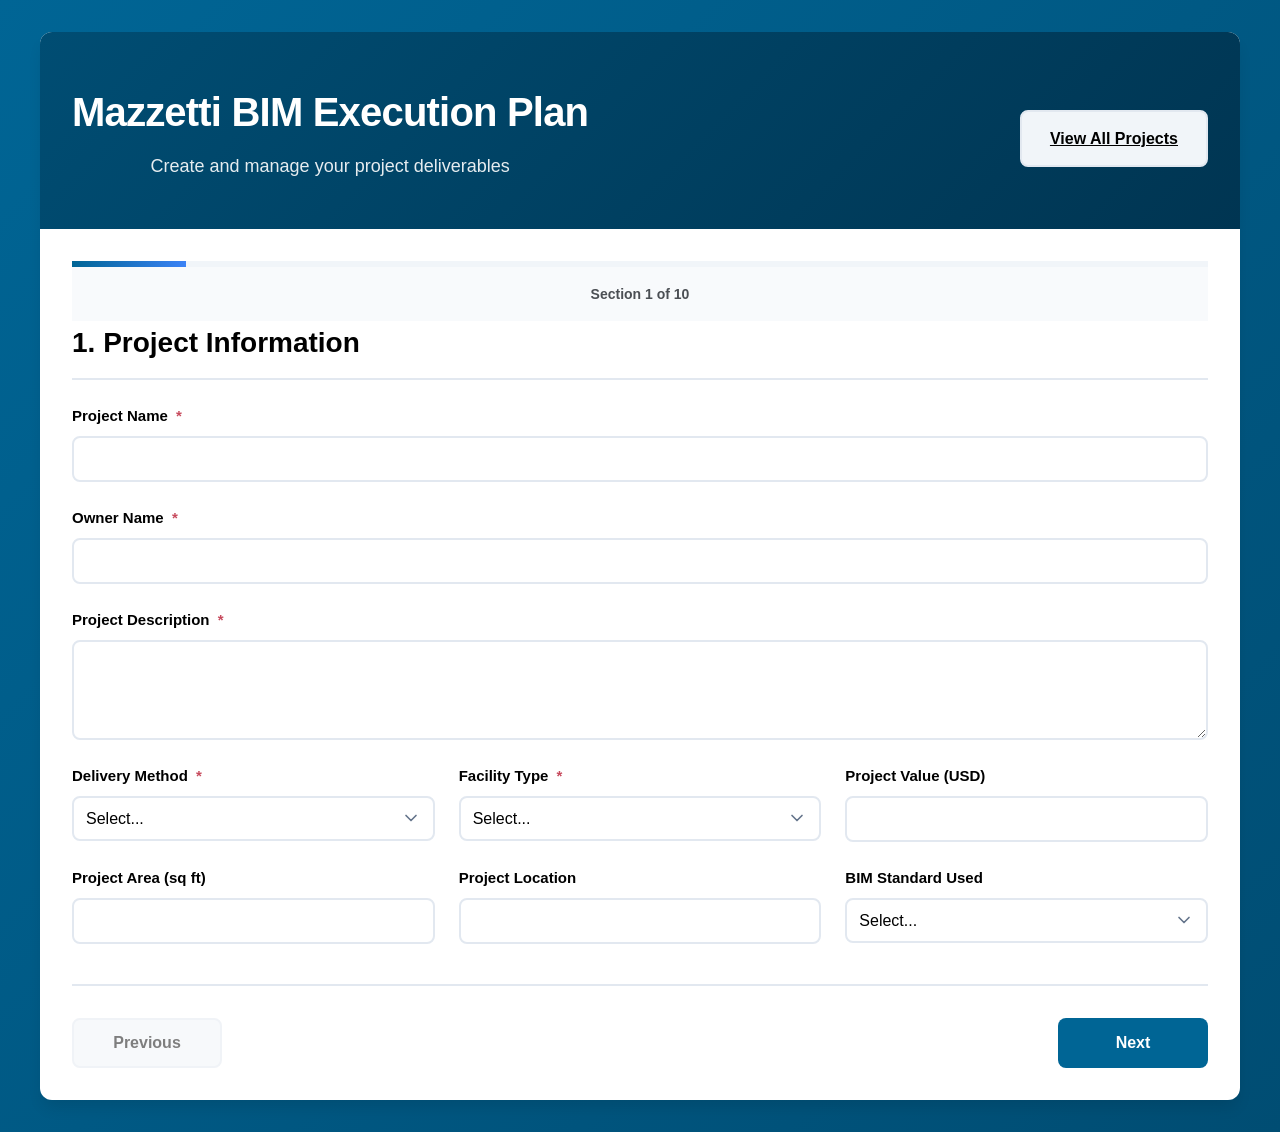
<file: bim-execution-plan.html>
<!DOCTYPE html>
<html lang="en">
<head>
    <meta charset="UTF-8">
    <meta name="viewport" content="width=device-width, initial-scale=1.0">
    <meta name="description" content="BIM Execution Plan (BEP) Form - Fill out comprehensive project information for Building Information Modeling">
    <title>Mazzetti BIM Execution Plan</title>
    <link rel="stylesheet" href="styles.css">
</head>
<body>
    <div class="container">
        <header class="header">
            <div style="display: flex; justify-content: space-between; align-items: center; flex-wrap: wrap;">
                <div>
                    <h1>Mazzetti BIM Execution Plan</h1>
                    <p class="subtitle">Create and manage your project deliverables</p>
                </div>
                <a href="dashboard.html" class="btn-secondary" style="margin-top: 1rem;">View All Projects</a>
            </div>
        </header>

        <form id="bepForm" class="bep-form" novalidate>
            <!-- Progress Indicator -->
            <div class="progress-bar">
                <div class="progress-fill" id="progressFill"></div>
            </div>
            <div class="progress-text" id="progressText">Section 1 of 10</div>

            <!-- Section 1: Project Information -->
            <section class="form-section active" data-section="1">
                <h2>1. Project Information</h2>
                <div class="form-grid">
                    <div class="form-group full-width">
                        <label for="projectName">Project Name <span class="required">*</span></label>
                        <input type="text" id="projectName" name="projectName" required>
                        <span class="error-message"></span>
                    </div>

                    <div class="form-group full-width">
                        <label for="ownerName">Owner Name <span class="required">*</span></label>
                        <input type="text" id="ownerName" name="ownerName" required>
                        <span class="error-message"></span>
                    </div>

                    <div class="form-group full-width">
                        <label for="projectDescription">Project Description <span class="required">*</span></label>
                        <textarea id="projectDescription" name="projectDescription" rows="4" required></textarea>
                        <span class="error-message"></span>
                    </div>

                    <div class="form-group">
                        <label for="deliveryMethod">Delivery Method <span class="required">*</span></label>
                        <select id="deliveryMethod" name="deliveryMethod" required>
                            <option value="">Select...</option>
                            <option value="design-bid-build">Design-Bid-Build</option>
                            <option value="design-build">Design-Build</option>
                            <option value="cm-at-risk">CM at Risk</option>
                            <option value="ipdp">Integrated Project Delivery (IPD)</option>
                            <option value="ppp">Public-Private Partnership</option>
                        </select>
                        <span class="error-message"></span>
                    </div>

                    <div class="form-group">
                        <label for="facilityType">Facility Type <span class="required">*</span></label>
                        <select id="facilityType" name="facilityType" required>
                            <option value="">Select...</option>
                            <option value="commercial">Commercial</option>
                            <option value="residential">Residential</option>
                            <option value="industrial">Industrial</option>
                            <option value="healthcare">Healthcare</option>
                            <option value="educational">Educational</option>
                            <option value="infrastructure">Infrastructure</option>
                            <option value="mixed-use">Mixed-Use</option>
                        </select>
                        <span class="error-message"></span>
                    </div>

                    <div class="form-group">
                        <label for="projectValue">Project Value (USD)</label>
                        <input type="number" id="projectValue" name="projectValue" min="0" step="1000">
                        <span class="error-message"></span>
                    </div>

                    <div class="form-group">
                        <label for="projectArea">Project Area (sq ft)</label>
                        <input type="number" id="projectArea" name="projectArea" min="0" step="100">
                        <span class="error-message"></span>
                    </div>

                    <div class="form-group">
                        <label for="projectLocation">Project Location</label>
                        <input type="text" id="projectLocation" name="projectLocation">
                        <span class="error-message"></span>
                    </div>

                    <div class="form-group">
                        <label for="standardUsed">BIM Standard Used</label>
                        <select id="standardUsed" name="standardUsed">
                            <option value="">Select...</option>
                            <option value="iso-19650">ISO 19650</option>
                            <option value="nbims-us">NBIMS-US</option>
                            <option value="pasi-pas-1192">PAS 1192</option>
                            <option value="singapore-bim">Singapore BIM Guide</option>
                            <option value="other">Other</option>
                        </select>
                        <span class="error-message"></span>
                    </div>
                </div>
            </section>

            <!-- Section 2: Key Contacts -->
            <section class="form-section" data-section="2">
                <h2>2. Key Project Contacts</h2>
                <div id="contactsContainer">
                    <div class="contact-item" data-contact="1">
                        <h3>Contact 1</h3>
                        <div class="form-grid">
                            <div class="form-group">
                                <label for="contactOrg1">Organization <span class="required">*</span></label>
                                <input type="text" id="contactOrg1" name="contactOrg1" required>
                                <span class="error-message"></span>
                            </div>
                            <div class="form-group">
                                <label for="contactRole1">Role <span class="required">*</span></label>
                                <select id="contactRole1" name="contactRole1" required>
                                    <option value="">Select...</option>
                                    <option value="owner">Owner</option>
                                    <option value="architect">Architect</option>
                                    <option value="engineer">Engineer</option>
                                    <option value="contractor">General Contractor</option>
                                    <option value="bim-manager">BIM Manager</option>
                                    <option value="consultant">Consultant</option>
                                    <option value="other">Other</option>
                                </select>
                                <span class="error-message"></span>
                            </div>
                            <div class="form-group">
                                <label for="contactName1">Contact Name <span class="required">*</span></label>
                                <input type="text" id="contactName1" name="contactName1" required>
                                <span class="error-message"></span>
                            </div>
                            <div class="form-group">
                                <label for="contactEmail1">Email <span class="required">*</span></label>
                                <input type="email" id="contactEmail1" name="contactEmail1" required>
                                <span class="error-message"></span>
                            </div>
                            <div class="form-group">
                                <label for="contactPhone1">Phone</label>
                                <input type="tel" id="contactPhone1" name="contactPhone1">
                                <span class="error-message"></span>
                            </div>
                        </div>
                    </div>
                </div>
                <button type="button" class="btn-secondary" id="addContact">+ Add Another Contact</button>
            </section>

            <!-- Section 3: Project Goals -->
            <section class="form-section" data-section="3">
                <h2>3. Project Goals & BIM Uses</h2>
                <div class="form-group full-width">
                    <label>Select Primary BIM Uses <span class="required">*</span></label>
                    <div class="checkbox-grid">
                        <label class="checkbox-label">
                            <input type="checkbox" name="bimUse" value="design-authoring" required>
                            <span>Design Authoring</span>
                        </label>
                        <label class="checkbox-label">
                            <input type="checkbox" name="bimUse" value="design-review">
                            <span>Design Review</span>
                        </label>
                        <label class="checkbox-label">
                            <input type="checkbox" name="bimUse" value="3d-coordination">
                            <span>3D Coordination</span>
                        </label>
                        <label class="checkbox-label">
                            <input type="checkbox" name="bimUse" value="code-validation">
                            <span>Code Validation</span>
                        </label>
                        <label class="checkbox-label">
                            <input type="checkbox" name="bimUse" value="cost-estimation">
                            <span>Cost Estimation</span>
                        </label>
                        <label class="checkbox-label">
                            <input type="checkbox" name="bimUse" value="4d-scheduling">
                            <span>4D Scheduling</span>
                        </label>
                        <label class="checkbox-label">
                            <input type="checkbox" name="bimUse" value="structural-analysis">
                            <span>Structural Analysis</span>
                        </label>
                        <label class="checkbox-label">
                            <input type="checkbox" name="bimUse" value="energy-analysis">
                            <span>Energy Analysis</span>
                        </label>
                        <label class="checkbox-label">
                            <input type="checkbox" name="bimUse" value="lighting-analysis">
                            <span>Lighting Analysis</span>
                        </label>
                        <label class="checkbox-label">
                            <input type="checkbox" name="bimUse" value="sustainability">
                            <span>Sustainability Evaluation</span>
                        </label>
                        <label class="checkbox-label">
                            <input type="checkbox" name="bimUse" value="site-analysis">
                            <span>Site Analysis</span>
                        </label>
                        <label class="checkbox-label">
                            <input type="checkbox" name="bimUse" value="construction-planning">
                            <span>Construction System Design</span>
                        </label>
                        <label class="checkbox-label">
                            <input type="checkbox" name="bimUse" value="digital-fabrication">
                            <span>Digital Fabrication</span>
                        </label>
                        <label class="checkbox-label">
                            <input type="checkbox" name="bimUse" value="asset-management">
                            <span>Asset Management</span>
                        </label>
                        <label class="checkbox-label">
                            <input type="checkbox" name="bimUse" value="facilities-management">
                            <span>Facilities Management</span>
                        </label>
                    </div>
                    <span class="error-message"></span>
                </div>

                <div class="form-group full-width">
                    <label for="projectGoals">Key Project Goals <span class="required">*</span></label>
                    <textarea id="projectGoals" name="projectGoals" rows="4" placeholder="Describe the key goals and objectives for using BIM on this project..." required></textarea>
                    <span class="error-message"></span>
                </div>
            </section>

            <!-- Section 4: BIM Roles & Responsibilities -->
            <section class="form-section" data-section="4">
                <h2>4. BIM Roles & Responsibilities</h2>
                <div class="form-group full-width">
                    <label for="bimManager">BIM Manager <span class="required">*</span></label>
                    <input type="text" id="bimManager" name="bimManager" placeholder="Name and Organization" required>
                    <span class="error-message"></span>
                </div>

                <div class="form-group full-width">
                    <label for="bimCoordinator">BIM Coordinator(s)</label>
                    <input type="text" id="bimCoordinator" name="bimCoordinator" placeholder="Name(s) and Organization(s)">
                    <span class="error-message"></span>
                </div>

                <div class="form-group full-width">
                    <label for="modelAuthors">Model Authors</label>
                    <textarea id="modelAuthors" name="modelAuthors" rows="3" placeholder="List all disciplines and responsible parties for model authoring..."></textarea>
                    <span class="error-message"></span>
                </div>

                <div class="form-group full-width">
                    <label for="additionalRoles">Additional Roles & Responsibilities</label>
                    <textarea id="additionalRoles" name="additionalRoles" rows="4" placeholder="Describe any additional BIM-related roles and their responsibilities..."></textarea>
                    <span class="error-message"></span>
                </div>
            </section>

            <!-- Section 5: Project Schedule -->
            <section class="form-section" data-section="5">
                <h2>5. Project Schedule & Milestones</h2>
                <div class="form-grid">
                    <div class="form-group">
                        <label for="projectStartDate">Project Start Date <span class="required">*</span></label>
                        <input type="date" id="projectStartDate" name="projectStartDate" required>
                        <span class="error-message"></span>
                    </div>

                    <div class="form-group">
                        <label for="projectEndDate">Project End Date <span class="required">*</span></label>
                        <input type="date" id="projectEndDate" name="projectEndDate" required>
                        <span class="error-message"></span>
                    </div>

                    <div class="form-group">
                        <label for="designPhaseEnd">Design Phase Completion</label>
                        <input type="date" id="designPhaseEnd" name="designPhaseEnd">
                        <span class="error-message"></span>
                    </div>

                    <div class="form-group">
                        <label for="constructionStart">Construction Start</label>
                        <input type="date" id="constructionStart" name="constructionStart">
                        <span class="error-message"></span>
                    </div>
                </div>

                <div class="form-group full-width">
                    <label for="keyMilestones">Key Milestones & Deliverables</label>
                    <textarea id="keyMilestones" name="keyMilestones" rows="4" placeholder="List key project milestones and BIM deliverables..."></textarea>
                    <span class="error-message"></span>
                </div>
            </section>

            <!-- Section 6: Collaboration Procedures -->
            <section class="form-section" data-section="6">
                <h2>6. Collaboration & Communication</h2>
                <div class="form-group full-width">
                    <label for="collaborationPlatform">Primary Collaboration Platform <span class="required">*</span></label>
                    <select id="collaborationPlatform" name="collaborationPlatform" required>
                        <option value="">Select...</option>
                        <option value="bim360">Autodesk BIM 360 / Construction Cloud</option>
                        <option value="acc">Autodesk Construction Cloud</option>
                        <option value="procore">Procore</option>
                        <option value="trimble-connect">Trimble Connect</option>
                        <option value="bimsync">Bimsync</option>
                        <option value="sharepoint">Microsoft SharePoint</option>
                        <option value="projectwise">Bentley ProjectWise</option>
                        <option value="other">Other</option>
                    </select>
                    <span class="error-message"></span>
                </div>

                <div class="form-group full-width">
                    <label for="meetingSchedule">BIM Coordination Meeting Schedule <span class="required">*</span></label>
                    <select id="meetingSchedule" name="meetingSchedule" required>
                        <option value="">Select...</option>
                        <option value="weekly">Weekly</option>
                        <option value="biweekly">Bi-weekly</option>
                        <option value="monthly">Monthly</option>
                        <option value="as-needed">As Needed</option>
                    </select>
                    <span class="error-message"></span>
                </div>

                <div class="form-group full-width">
                    <label for="fileNamingConvention">File Naming Convention <span class="required">*</span></label>
                    <input type="text" id="fileNamingConvention" name="fileNamingConvention" placeholder="e.g., [Discipline]-[Building]-[Level]-[Type]-[Sequence]" required>
                    <span class="error-message"></span>
                </div>

                <div class="form-group full-width">
                    <label for="communicationProtocol">Communication Protocol</label>
                    <textarea id="communicationProtocol" name="communicationProtocol" rows="3" placeholder="Describe how team members will communicate issues, updates, and requests..."></textarea>
                    <span class="error-message"></span>
                </div>
            </section>

            <!-- Section 7: Technology & Software -->
            <section class="form-section" data-section="7">
                <h2>7. Technology & Software Requirements</h2>
                <div class="form-group full-width">
                    <label>Primary Software Applications <span class="required">*</span></label>
                    <div class="checkbox-grid">
                        <label class="checkbox-label">
                            <input type="checkbox" name="software" value="revit" required>
                            <span>Autodesk Revit</span>
                        </label>
                        <label class="checkbox-label">
                            <input type="checkbox" name="software" value="archicad">
                            <span>ArchiCAD</span>
                        </label>
                        <label class="checkbox-label">
                            <input type="checkbox" name="software" value="navisworks">
                            <span>Navisworks</span>
                        </label>
                        <label class="checkbox-label">
                            <input type="checkbox" name="software" value="tekla">
                            <span>Tekla Structures</span>
                        </label>
                        <label class="checkbox-label">
                            <input type="checkbox" name="software" value="bentley">
                            <span>Bentley OpenBuildings</span>
                        </label>
                        <label class="checkbox-label">
                            <input type="checkbox" name="software" value="civil3d">
                            <span>Civil 3D</span>
                        </label>
                        <label class="checkbox-label">
                            <input type="checkbox" name="software" value="solibri">
                            <span>Solibri</span>
                        </label>
                        <label class="checkbox-label">
                            <input type="checkbox" name="software" value="rhino">
                            <span>Rhino + Grasshopper</span>
                        </label>
                    </div>
                    <span class="error-message"></span>
                </div>

                <div class="form-group full-width">
                    <label for="fileFormats">File Exchange Formats <span class="required">*</span></label>
                    <input type="text" id="fileFormats" name="fileFormats" placeholder="e.g., RVT, IFC, DWG, NWD, PDF" required>
                    <span class="error-message"></span>
                </div>

                <div class="form-group full-width">
                    <label for="coordinateSystem">Coordinate System & Units <span class="required">*</span></label>
                    <input type="text" id="coordinateSystem" name="coordinateSystem" placeholder="e.g., NAD83, State Plane - Imperial/Metric" required>
                    <span class="error-message"></span>
                </div>

                <div class="form-group full-width">
                    <label for="additionalSoftware">Additional Software or Tools</label>
                    <textarea id="additionalSoftware" name="additionalSoftware" rows="2" placeholder="List any other software tools to be used..."></textarea>
                    <span class="error-message"></span>
                </div>
            </section>

            <!-- Section 8: Model Management -->
            <section class="form-section" data-section="8">
                <h2>8. Model Management & Standards</h2>
                <div class="form-group full-width">
                    <label for="lodRequirements">Level of Development (LOD) Requirements <span class="required">*</span></label>
                    <textarea id="lodRequirements" name="lodRequirements" rows="3" placeholder="Specify LOD requirements for each project phase (e.g., LOD 200 for SD, LOD 300 for DD, LOD 350 for CD...)" required></textarea>
                    <span class="error-message"></span>
                </div>

                <div class="form-group full-width">
                    <label for="modelStructure">Model Structure & Organization <span class="required">*</span></label>
                    <textarea id="modelStructure" name="modelStructure" rows="3" placeholder="Describe how models will be organized (separate files, worksets, federated models...)" required></textarea>
                    <span class="error-message"></span>
                </div>

                <div class="form-group full-width">
                    <label for="originPoint">Model Origin Point & Orientation</label>
                    <input type="text" id="originPoint" name="originPoint" placeholder="e.g., Project Base Point at survey coordinates...">
                    <span class="error-message"></span>
                </div>

                <div class="form-group full-width">
                    <label for="modelingStandards">Modeling Standards & Guidelines</label>
                    <textarea id="modelingStandards" name="modelingStandards" rows="3" placeholder="Reference any specific modeling standards, templates, or guidelines to be followed..."></textarea>
                    <span class="error-message"></span>
                </div>
            </section>

            <!-- Section 9: Quality Control -->
            <section class="form-section" data-section="9">
                <h2>9. Quality Control & Validation</h2>
                <div class="form-group full-width">
                    <label for="qaProcess">Quality Assurance Process <span class="required">*</span></label>
                    <textarea id="qaProcess" name="qaProcess" rows="4" placeholder="Describe the quality control procedures, clash detection protocols, and model validation processes..." required></textarea>
                    <span class="error-message"></span>
                </div>

                <div class="form-group full-width">
                    <label for="clashDetection">Clash Detection Schedule <span class="required">*</span></label>
                    <select id="clashDetection" name="clashDetection" required>
                        <option value="">Select...</option>
                        <option value="daily">Daily</option>
                        <option value="weekly">Weekly</option>
                        <option value="biweekly">Bi-weekly</option>
                        <option value="monthly">Monthly</option>
                        <option value="milestone">At Key Milestones</option>
                    </select>
                    <span class="error-message"></span>
                </div>

                <div class="form-group full-width">
                    <label for="issueResolution">Issue Resolution Protocol</label>
                    <textarea id="issueResolution" name="issueResolution" rows="3" placeholder="Describe how issues, clashes, and conflicts will be tracked and resolved..."></textarea>
                    <span class="error-message"></span>
                </div>

                <div class="form-group full-width">
                    <label for="modelAudit">Model Audit Procedures</label>
                    <textarea id="modelAudit" name="modelAudit" rows="3" placeholder="Describe model audit and health check procedures..."></textarea>
                    <span class="error-message"></span>
                </div>
            </section>

            <!-- Section 10: Deliverables & Risk Management -->
            <section class="form-section" data-section="10">
                <h2>10. Deliverables & Risk Management</h2>
                <div class="form-group full-width">
                    <label for="projectDeliverables">BIM Deliverables <span class="required">*</span></label>
                    <textarea id="projectDeliverables" name="projectDeliverables" rows="4" placeholder="List all BIM deliverables, including models, drawings, reports, and data exports..." required></textarea>
                    <span class="error-message"></span>
                </div>

                <div class="form-group full-width">
                    <label for="dataHandover">Data Handover Requirements</label>
                    <textarea id="dataHandover" name="dataHandover" rows="3" placeholder="Describe data handover requirements for facilities management or operations..."></textarea>
                    <span class="error-message"></span>
                </div>

                <div class="form-group full-width">
                    <label for="riskRegister">Risk Register</label>
                    <textarea id="riskRegister" name="riskRegister" rows="4" placeholder="Identify potential risks related to BIM implementation and mitigation strategies..."></textarea>
                    <span class="error-message"></span>
                </div>

                <div class="form-group full-width">
                    <label for="additionalNotes">Additional Notes or Requirements</label>
                    <textarea id="additionalNotes" name="additionalNotes" rows="3" placeholder="Any additional information or special requirements..."></textarea>
                    <span class="error-message"></span>
                </div>
            </section>

            <!-- Navigation Buttons -->
            <div class="form-navigation">
                <button type="button" class="btn-secondary" id="prevBtn" disabled>Previous</button>
                <button type="button" class="btn-primary" id="nextBtn">Next</button>
                <button type="submit" class="btn-submit" id="submitBtn" style="display: none;">Generate BEP</button>
            </div>
        </form>

        <!-- Success Message -->
        <div id="successMessage" class="success-message" style="display: none;">
            <h2>BIM Execution Plan Generated Successfully!</h2>
            <p>Your BEP has been created. You can now download or export the document.</p>
            <div class="success-actions">
                <button class="btn-primary" id="downloadPdfBtn">Download as PDF</button>
                <button class="btn-primary" id="downloadDocxBtn">Download as DOCX</button>
                <button class="btn-secondary" id="downloadBtn">Download as JSON</button>
                <button class="btn-secondary" id="printBtn">Print Summary</button>
                <button class="btn-secondary" id="resetBtn">Create New BEP</button>
            </div>
        </div>
    </div>

    <script src="script.js"></script>
</body>
</html>
</file>
<file: styles.css>
/* ========================================
   CSS Variables for Theme - Mazzetti Branding
   ======================================== */
:root {
    /* Mazzetti Primary Colors */
    --primary-color: #006595;      /* Pantone 7469M - Mazzetti Blue */
    --primary-hover: #004d73;      /* Darker blue for hover */
    --secondary-color: #4B4F54;    /* Pantone 7540C - Mazzetti Grey */
    --success-color: #10b981;
    --error-color: #C74A5D;        /* Pantone 7420M - Mazzetti Red */
    --warning-color: #EE8A1D;      /* Pantone 7413M - Mazzetti Orange */
    --accent-green: #B9B309;       /* Pantone 398M - Mazzetti Green */

    --text-primary: #000000;
    --text-secondary: #4B4F54;     /* Mazzetti Grey */
    --text-light: #94a3b8;

    --bg-primary: #ffffff;
    --bg-secondary: #f8fafc;
    --bg-tertiary: #f1f5f9;

    --border-color: #e2e8f0;
    --border-radius: 8px;
    --border-radius-lg: 12px;

    --shadow-sm: 0 1px 2px 0 rgba(0, 0, 0, 0.05);
    --shadow-md: 0 4px 6px -1px rgba(0, 0, 0, 0.1);
    --shadow-lg: 0 10px 15px -3px rgba(0, 0, 0, 0.1);

    --transition: all 0.2s ease;
    --max-width: 1200px;
}

/* ========================================
   Reset & Base Styles
   ======================================== */
* {
    margin: 0;
    padding: 0;
    box-sizing: border-box;
}

body {
    font-family: Arial, -apple-system, BlinkMacSystemFont, 'Segoe UI', Roboto, 'Helvetica Neue', sans-serif;
    line-height: 1.6;
    color: var(--text-primary);
    background: linear-gradient(135deg, #006595 0%, #004d73 100%);
    min-height: 100vh;
    padding: 2rem 1rem;
}

/* ========================================
   Container & Layout
   ======================================== */
.container {
    max-width: var(--max-width);
    margin: 0 auto;
    background: var(--bg-primary);
    border-radius: var(--border-radius-lg);
    box-shadow: var(--shadow-lg);
    overflow: hidden;
}

.header {
    background: linear-gradient(135deg, #004d73 0%, #003552 100%);
    color: white;
    padding: 3rem 2rem;
    text-align: center;
}

.header h1 {
    font-size: 2.5rem;
    font-weight: 700;
    margin-bottom: 0.5rem;
    letter-spacing: -0.02em;
}

.subtitle {
    font-size: 1.125rem;
    opacity: 0.9;
    font-weight: 400;
}

/* ========================================
   Progress Bar
   ======================================== */
.progress-bar {
    height: 6px;
    background: var(--bg-tertiary);
    position: relative;
    overflow: hidden;
}

.progress-fill {
    height: 100%;
    background: linear-gradient(90deg, var(--primary-color) 0%, #3b82f6 100%);
    width: 10%;
    transition: width 0.3s ease;
}

.progress-text {
    padding: 1rem 2rem;
    background: var(--bg-secondary);
    font-size: 0.875rem;
    font-weight: 600;
    color: var(--text-secondary);
    text-align: center;
}

/* ========================================
   Form Sections
   ======================================== */
.bep-form {
    padding: 2rem;
}

.form-section {
    display: none;
    animation: fadeIn 0.3s ease;
}

.form-section.active {
    display: block;
}

@keyframes fadeIn {
    from {
        opacity: 0;
        transform: translateY(10px);
    }
    to {
        opacity: 1;
        transform: translateY(0);
    }
}

.form-section h2 {
    font-size: 1.75rem;
    color: var(--text-primary);
    margin-bottom: 1.5rem;
    padding-bottom: 0.75rem;
    border-bottom: 2px solid var(--border-color);
}

.form-section h3 {
    font-size: 1.25rem;
    color: var(--text-primary);
    margin-bottom: 1rem;
    margin-top: 1.5rem;
}

/* ========================================
   Form Grid & Groups
   ======================================== */
.form-grid {
    display: grid;
    grid-template-columns: repeat(auto-fit, minmax(280px, 1fr));
    gap: 1.5rem;
    margin-bottom: 1.5rem;
}

.form-group {
    display: flex;
    flex-direction: column;
}

.form-group.full-width {
    grid-column: 1 / -1;
}

.form-group label {
    font-weight: 600;
    font-size: 0.9375rem;
    color: var(--text-primary);
    margin-bottom: 0.5rem;
    display: block;
}

.required {
    color: var(--error-color);
    margin-left: 0.25rem;
}

/* ========================================
   Form Inputs
   ======================================== */
input[type="text"],
input[type="email"],
input[type="tel"],
input[type="number"],
input[type="date"],
select,
textarea {
    width: 100%;
    padding: 0.75rem;
    border: 2px solid var(--border-color);
    border-radius: var(--border-radius);
    font-size: 1rem;
    font-family: inherit;
    color: var(--text-primary);
    background: var(--bg-primary);
    transition: var(--transition);
}

input:focus,
select:focus,
textarea:focus {
    outline: none;
    border-color: var(--primary-color);
    box-shadow: 0 0 0 3px rgba(37, 99, 235, 0.1);
}

input:hover,
select:hover,
textarea:hover {
    border-color: var(--secondary-color);
}

textarea {
    resize: vertical;
    min-height: 100px;
}

select {
    cursor: pointer;
    appearance: none;
    background-image: url("data:image/svg+xml,%3Csvg xmlns='http://www.w3.org/2000/svg' width='24' height='24' viewBox='0 0 24 24' fill='none' stroke='%2364748b' stroke-width='2' stroke-linecap='round' stroke-linejoin='round'%3E%3Cpolyline points='6 9 12 15 18 9'%3E%3C/polyline%3E%3C/svg%3E");
    background-repeat: no-repeat;
    background-position: right 0.75rem center;
    background-size: 1.25rem;
    padding-right: 2.5rem;
}

/* ========================================
   Checkbox Grid
   ======================================== */
.checkbox-grid {
    display: grid;
    grid-template-columns: repeat(auto-fill, minmax(200px, 1fr));
    gap: 0.75rem;
    margin-top: 0.5rem;
}

.checkbox-label {
    display: flex;
    align-items: center;
    padding: 0.75rem;
    background: var(--bg-secondary);
    border: 2px solid var(--border-color);
    border-radius: var(--border-radius);
    cursor: pointer;
    transition: var(--transition);
    font-weight: 500;
}

.checkbox-label:hover {
    background: var(--bg-tertiary);
    border-color: var(--primary-color);
}

.checkbox-label input[type="checkbox"] {
    width: auto;
    margin-right: 0.75rem;
    cursor: pointer;
    width: 18px;
    height: 18px;
    accent-color: var(--primary-color);
}

.checkbox-label input[type="checkbox"]:checked + span {
    color: var(--primary-color);
    font-weight: 600;
}

/* ========================================
   Contact Items
   ======================================== */
.contact-item {
    background: var(--bg-secondary);
    border: 1px solid var(--border-color);
    border-radius: var(--border-radius);
    padding: 1.5rem;
    margin-bottom: 1.5rem;
    position: relative;
}

.contact-item h3 {
    margin-top: 0;
    color: var(--primary-color);
}

.remove-contact {
    position: absolute;
    top: 1rem;
    right: 1rem;
    background: var(--error-color);
    color: white;
    border: none;
    width: 32px;
    height: 32px;
    border-radius: 50%;
    cursor: pointer;
    font-size: 1.25rem;
    line-height: 1;
    transition: var(--transition);
    display: flex;
    align-items: center;
    justify-content: center;
}

.remove-contact:hover {
    background: #dc2626;
    transform: rotate(90deg);
}

/* ========================================
   Buttons
   ======================================== */
.btn-primary,
.btn-secondary,
.btn-submit {
    padding: 0.875rem 1.75rem;
    font-size: 1rem;
    font-weight: 600;
    border: none;
    border-radius: var(--border-radius);
    cursor: pointer;
    transition: var(--transition);
    font-family: inherit;
    display: inline-flex;
    align-items: center;
    justify-content: center;
    gap: 0.5rem;
}

.btn-primary {
    background: var(--primary-color);
    color: white;
}

.btn-primary:hover:not(:disabled) {
    background: var(--primary-hover);
    transform: translateY(-1px);
    box-shadow: var(--shadow-md);
}

.btn-secondary {
    background: var(--bg-tertiary);
    color: var(--text-primary);
    border: 2px solid var(--border-color);
}

.btn-secondary:hover:not(:disabled) {
    background: var(--bg-secondary);
    border-color: var(--secondary-color);
}

.btn-submit {
    background: var(--success-color);
    color: white;
}

.btn-submit:hover:not(:disabled) {
    background: #059669;
    transform: translateY(-1px);
    box-shadow: var(--shadow-md);
}

button:disabled {
    opacity: 0.5;
    cursor: not-allowed;
}

#addContact {
    margin-top: 1rem;
}

/* ========================================
   Form Navigation
   ======================================== */
.form-navigation {
    display: flex;
    justify-content: space-between;
    gap: 1rem;
    margin-top: 2.5rem;
    padding-top: 2rem;
    border-top: 2px solid var(--border-color);
}

.form-navigation button {
    min-width: 150px;
}

/* ========================================
   Error Messages
   ======================================== */
.error-message {
    color: var(--error-color);
    font-size: 0.875rem;
    margin-top: 0.375rem;
    display: none;
    font-weight: 500;
}

.form-group.error input,
.form-group.error select,
.form-group.error textarea {
    border-color: var(--error-color);
    background: rgba(239, 68, 68, 0.05);
}

.form-group.error .error-message {
    display: block;
}

/* ========================================
   Success Message
   ======================================== */
.success-message {
    text-align: center;
    padding: 4rem 2rem;
}

.success-message h2 {
    color: var(--success-color);
    font-size: 2rem;
    margin-bottom: 1rem;
}

.success-message p {
    color: var(--text-secondary);
    font-size: 1.125rem;
    margin-bottom: 2rem;
}

.success-actions {
    display: flex;
    gap: 1rem;
    justify-content: center;
    flex-wrap: wrap;
}

/* ========================================
   Responsive Design
   ======================================== */
@media (max-width: 768px) {
    body {
        padding: 1rem 0.5rem;
    }

    .header {
        padding: 2rem 1.5rem;
    }

    .header h1 {
        font-size: 2rem;
    }

    .subtitle {
        font-size: 1rem;
    }

    .bep-form {
        padding: 1.5rem;
    }

    .form-section h2 {
        font-size: 1.5rem;
    }

    .form-grid {
        grid-template-columns: 1fr;
        gap: 1rem;
    }

    .checkbox-grid {
        grid-template-columns: 1fr;
    }

    .form-navigation {
        flex-direction: column;
    }

    .form-navigation button {
        width: 100%;
    }

    .success-actions {
        flex-direction: column;
    }

    .success-actions button {
        width: 100%;
    }
}

@media (max-width: 480px) {
    .header h1 {
        font-size: 1.75rem;
    }

    .bep-form {
        padding: 1rem;
    }

    input,
    select,
    textarea,
    button {
        font-size: 0.9375rem;
    }
}

/* ========================================
   Print Styles
   ======================================== */
@media print {
    body {
        background: white;
        padding: 0;
    }

    .container {
        box-shadow: none;
        max-width: 100%;
    }

    .form-navigation,
    .progress-bar,
    .progress-text,
    .btn-primary,
    .btn-secondary,
    .btn-submit,
    #addContact {
        display: none !important;
    }

    .form-section {
        display: block !important;
        page-break-inside: avoid;
    }

    .header {
        background: #006595;
        -webkit-print-color-adjust: exact;
        print-color-adjust: exact;
    }
}

/* ========================================
   Accessibility
   ======================================== */
.visually-hidden {
    position: absolute;
    width: 1px;
    height: 1px;
    margin: -1px;
    padding: 0;
    overflow: hidden;
    clip: rect(0, 0, 0, 0);
    white-space: nowrap;
    border: 0;
}

@media (prefers-reduced-motion: reduce) {
    *,
    *::before,
    *::after {
        animation-duration: 0.01ms !important;
        animation-iteration-count: 1 !important;
        transition-duration: 0.01ms !important;
    }
}

/* Focus visible for keyboard navigation */
:focus-visible {
    outline: 3px solid var(--primary-color);
    outline-offset: 2px;
}

button:focus-visible,
input:focus-visible,
select:focus-visible,
textarea:focus-visible {
    outline: 3px solid var(--primary-color);
    outline-offset: 2px;
}
</file>
